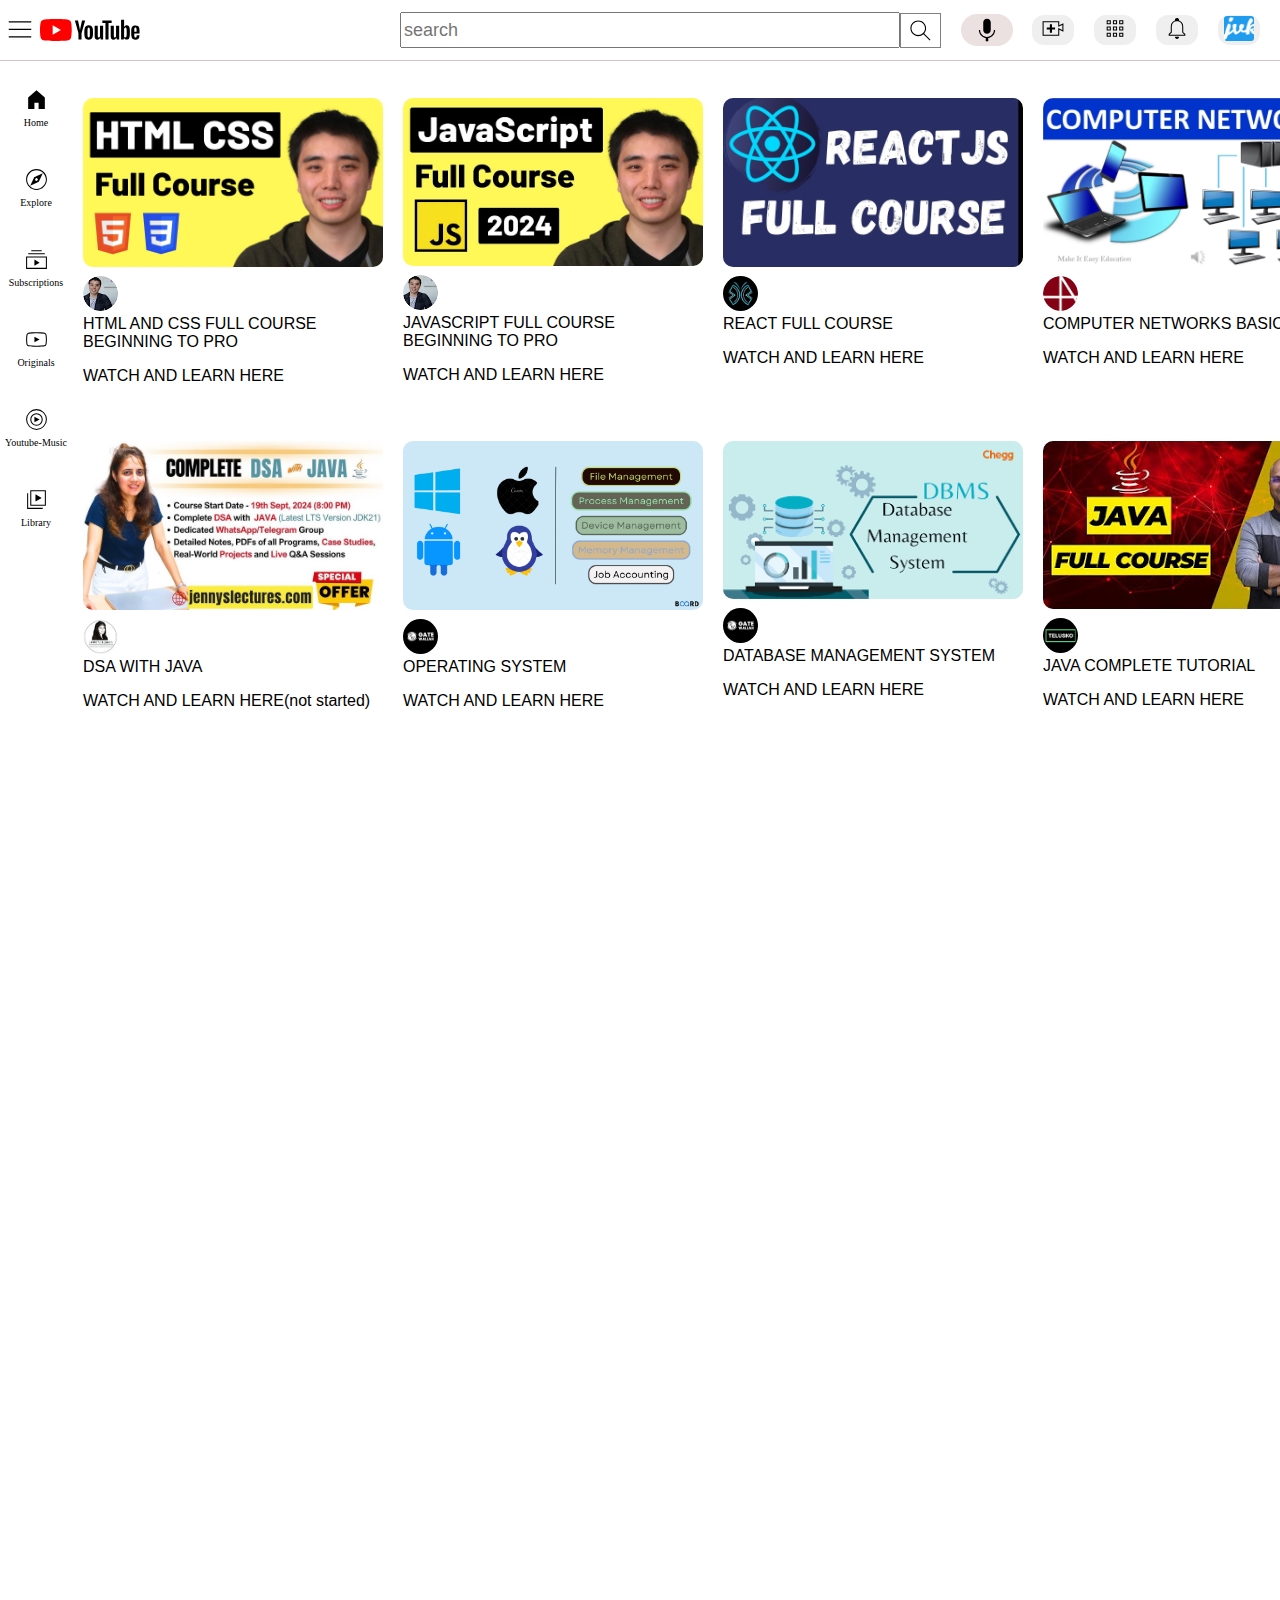
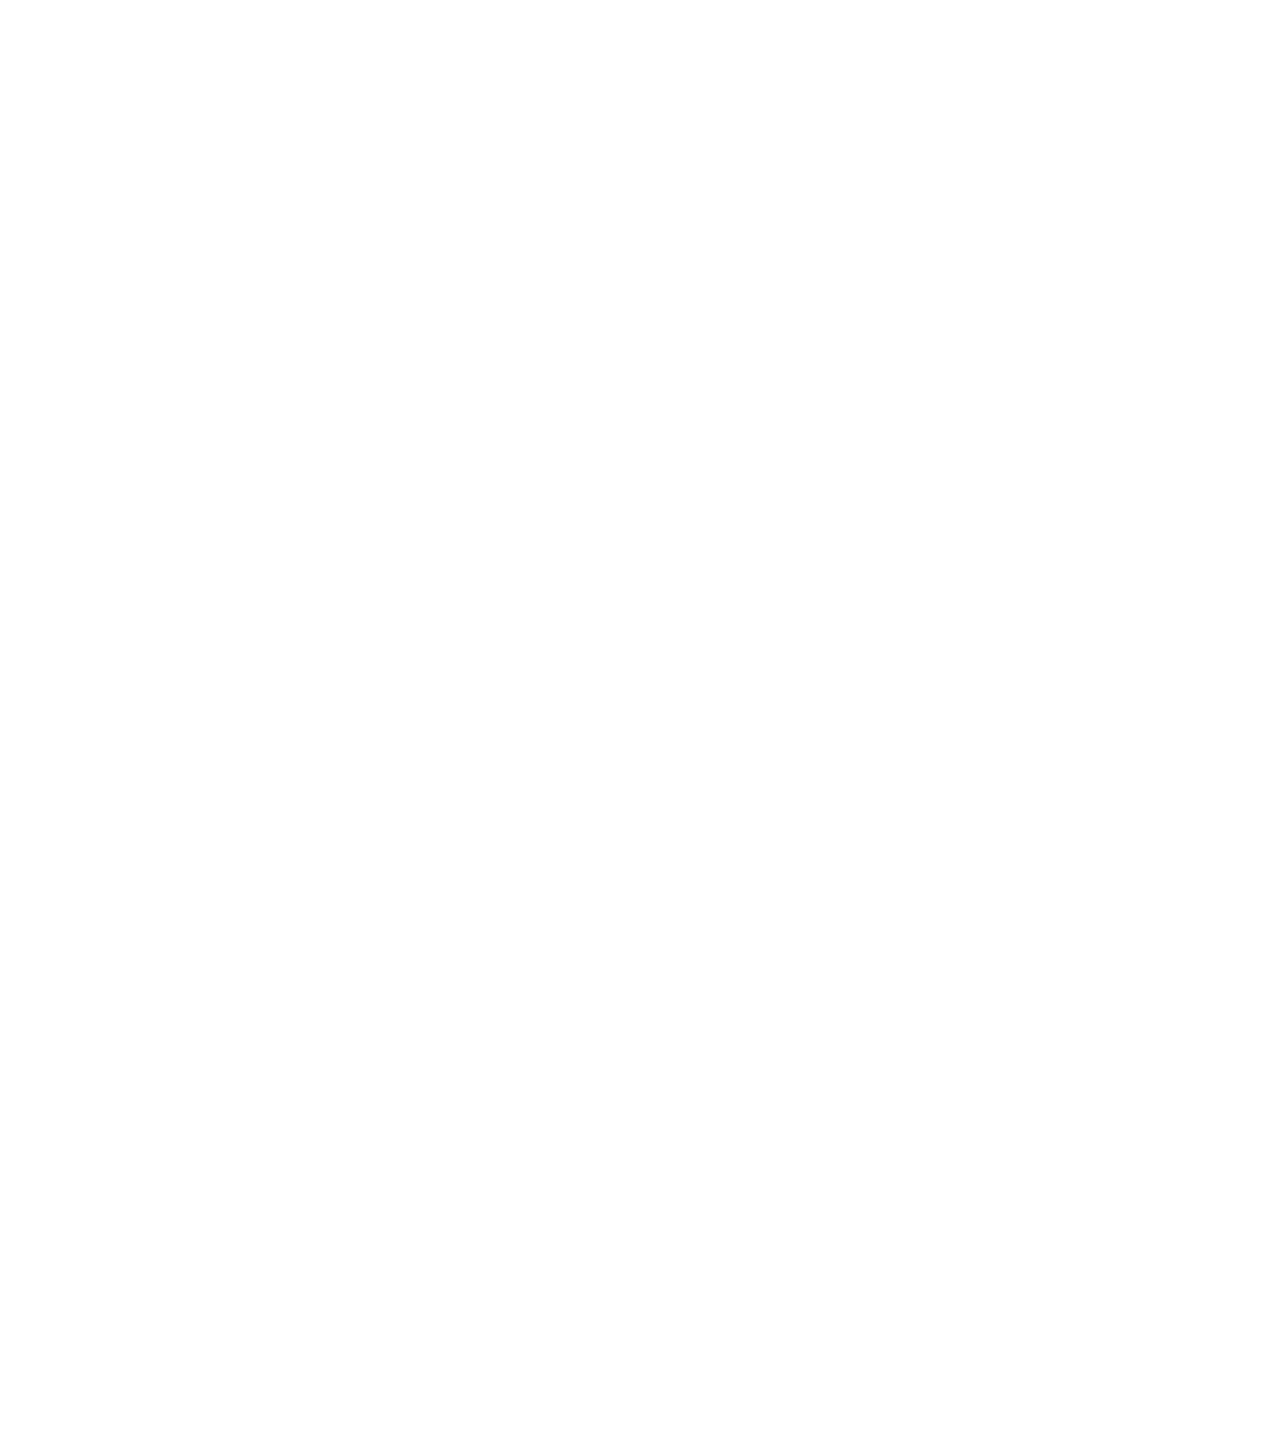
<file: index.html>
<!DOCTYPE html>
<head>
<meta name="viewport" content="width=device-width", initial-scale="1.0">
<title>study material</title>
<link rel="stylesheet" href="yt-styles.css">
<link rel="icon" href="images/favicon-32x32.png">
</head>
<body>
<div class="head-section">
<div class="left-section">
<img class="hamburger" src="images/hamburger-menu.svg">
<img class="yt-logo" src="images/youtube-logo.svg">
</div>
<div class="middle-section">
<div class="search-bar">
<input class="input-class" type="text" placeholder="search"></div>
<button class="search-butt"><img class="search-logo" src="images/search.svg"></button>
<button class="voice-butt"><img class="voice-logo" src="images/voice-search-icon (2).svg"></button>
</div>

<div class="right-section dom_purpose action">
<!--<button class="rs-butt"><img class="upload-img"src="images/upload.svg"></button>
<button class="rs-butt"><img class="upload-img" src="images/youtube-apps.svg"></button>
<button class="rs-butt"><img  class="upload-img" src="images/notifications.svg"></button>
<button class="rs-butt"><img  class="upload-img" src="images/favicon-32x32.png"></button>-->
</div>
</div>
</div>
<div class="sidebar sidebar_dom">
</div>
<div class="grid-div js-dom-purpose">
<div>
<!--<div>
<img class="img-class" src="thumb-nails/thumbnail-1.webp">
</div>
<div class="grid-div2">
<div class="channel-picture">
<img class="img-channel" src="thumb-nails/channel-1.jpeg">
</div>
<div class="video-info">
<p class="para1">Mix-Mahaan-Missing Me?Video|Dhruv vikram, Subbaraj</p>
<p class="para2">santhosh Narayanan,sai abhyananakkar</p>
</div>
</div>
</div>-->
</div>
<script src="yt-script.js"></script>
</body>
</html>
</file>
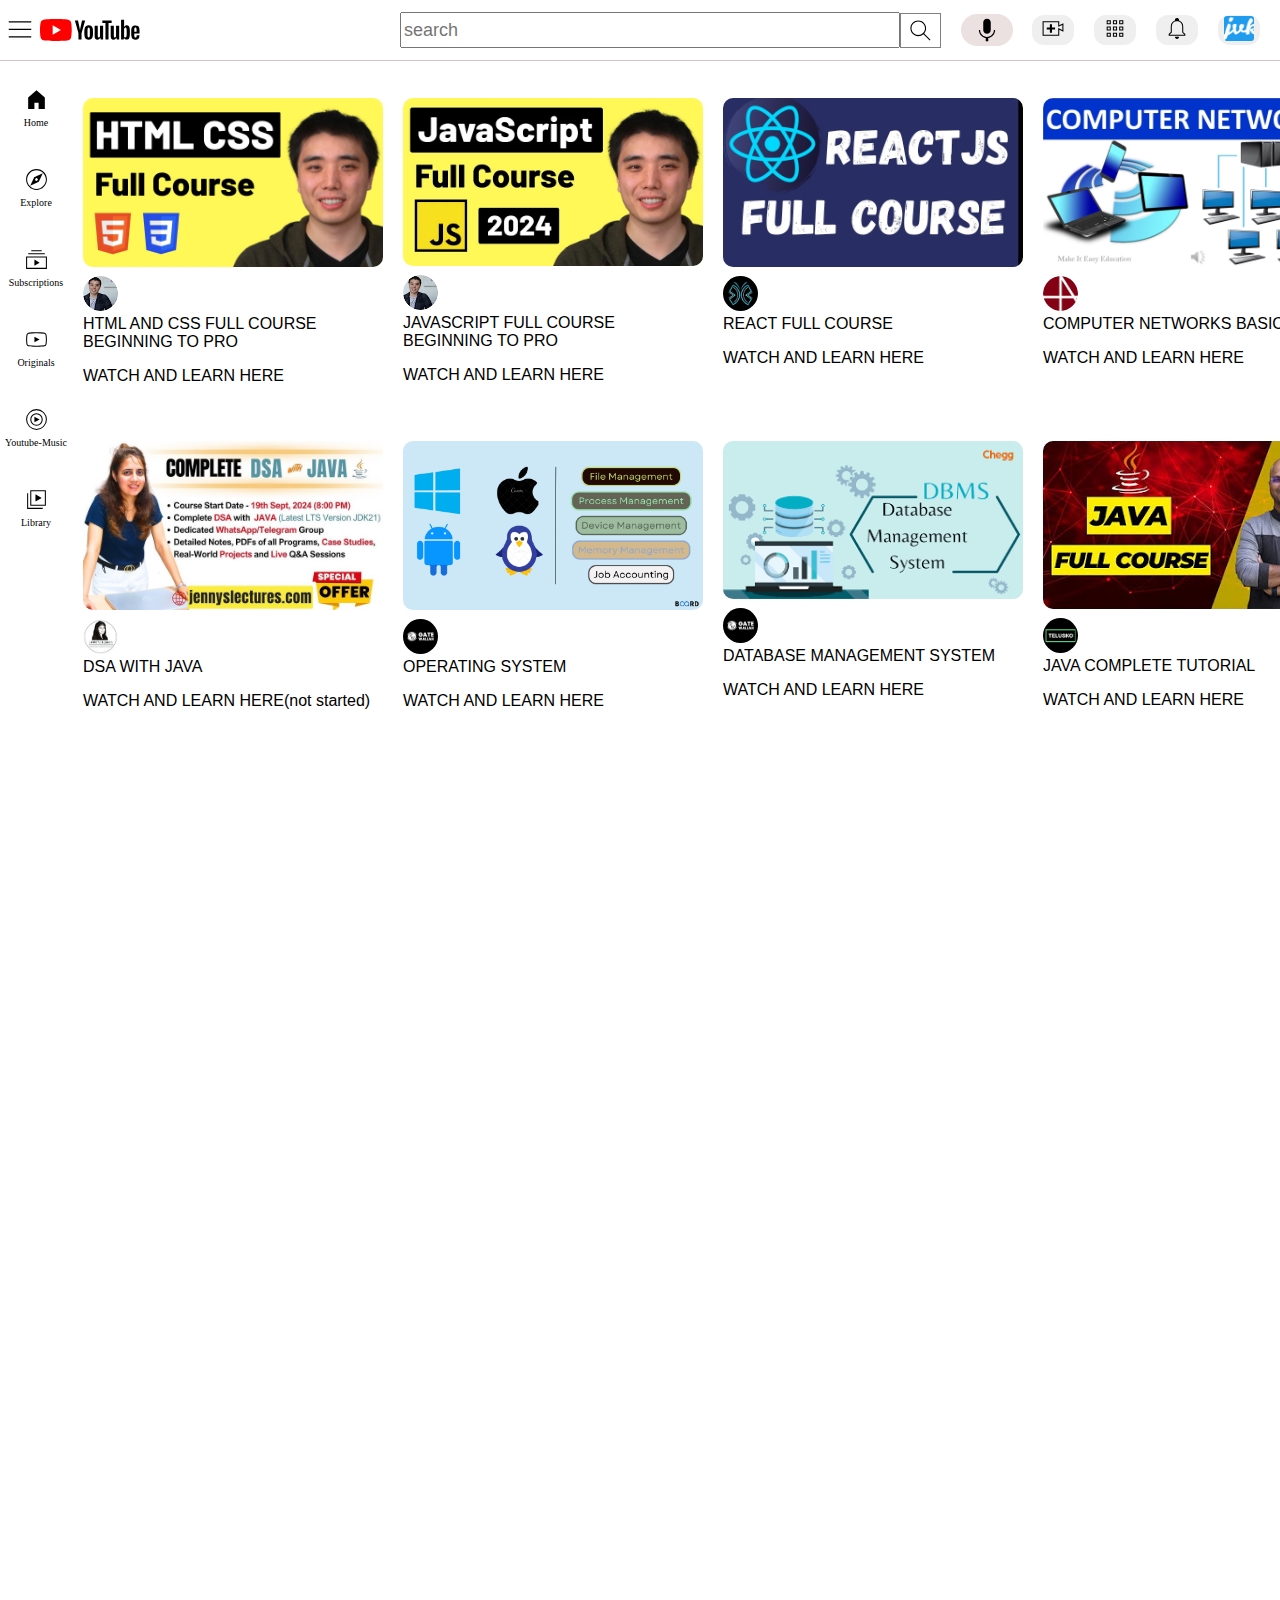
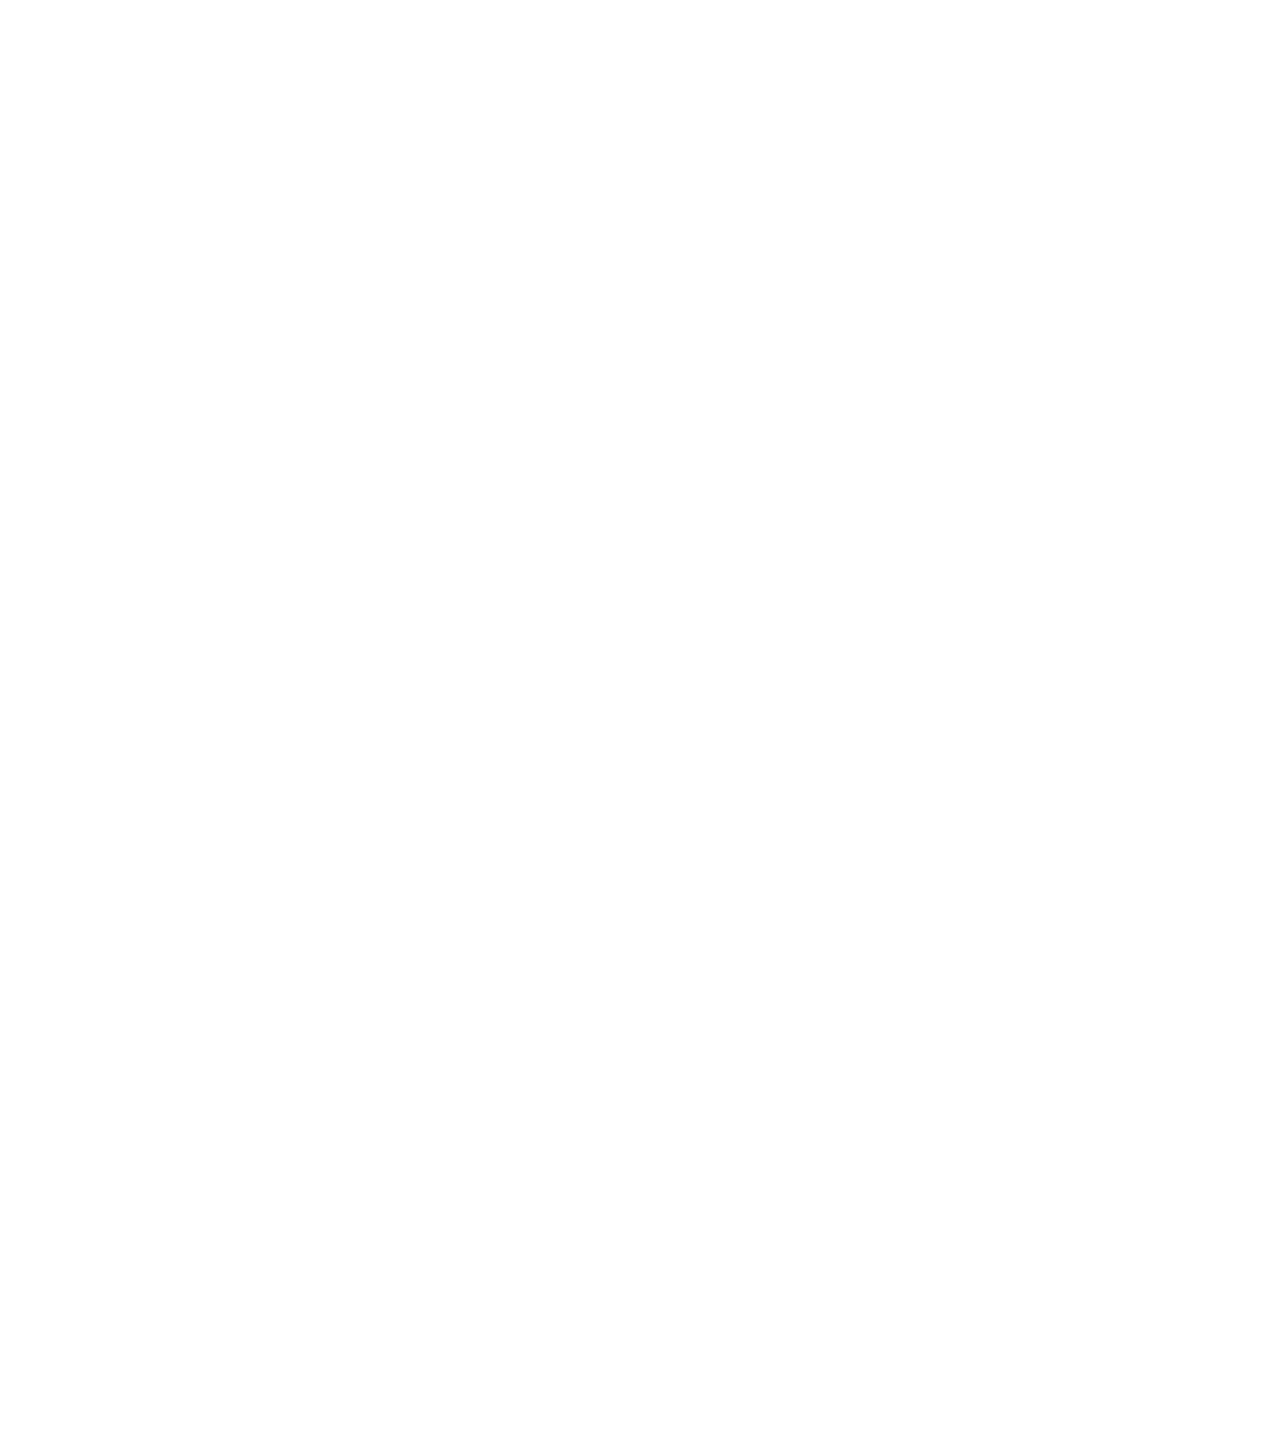
<file: youtube-clone.html>
<!DOCTYPE html>
<head>
<meta name="viewport" content="width=device-width", initial-scale="1.0">
<title>study material</title>
<link rel="stylesheet" href="yt-styles.css">
<link rel="icon" href="images/favicon-32x32.png">
</head>
<body>
<div class="head-section">
<div class="left-section">
<img class="hamburger" src="images/hamburger-menu.svg">
<img class="yt-logo" src="images/youtube-logo.svg">
</div>
<div class="middle-section">
<div class="search-bar">
<input class="input-class" type="text" placeholder="search"></div>
<button class="search-butt"><img class="search-logo" src="images/search.svg"></button>
<button class="voice-butt"><img class="voice-logo" src="images/voice-search-icon (2).svg"></button>
</div>

<div class="right-section dom_purpose action">
<!--<button class="rs-butt"><img class="upload-img"src="images/upload.svg"></button>
<button class="rs-butt"><img class="upload-img" src="images/youtube-apps.svg"></button>
<button class="rs-butt"><img  class="upload-img" src="images/notifications.svg"></button>
<button class="rs-butt"><img  class="upload-img" src="images/favicon-32x32.png"></button>-->
</div>
</div>
</div>
<div class="sidebar sidebar_dom">
</div>
<div class="grid-div js-dom-purpose">
<div>
<!--<div>
<img class="img-class" src="thumb-nails/thumbnail-1.webp">
</div>
<div class="grid-div2">
<div class="channel-picture">
<img class="img-channel" src="thumb-nails/channel-1.jpeg">
</div>
<div class="video-info">
<p class="para1">Mix-Mahaan-Missing Me?Video|Dhruv vikram, Subbaraj</p>
<p class="para2">santhosh Narayanan,sai abhyananakkar</p>
</div>
</div>
</div>-->
</div>
<script src="yt-script.js"></script>
</body>
</html>
</file>
<file: yt-styles.css>
.head-section {
    display: flex;
    margin-bottom: 70px;
    height: 60px;
    position: fixed;
    top: 0;
    left: 0;
    right: 0;
    background-color: white;
    border-bottom-width: 1px;
    border-bottom-style: solid;
    border-bottom-color: rgb(213, 194, 194);
}

body {
    padding-top: 40px;
    height: 3000px;
}

.left-section {
    width: 200px;
    margin-right: 200px;
    display: flex;
    align-items: center;
}

.hamburger,
.yt-logo {
    width: 30px;
    margin-left: 5px;
}

.yt-logo {
    width: 100px
}

.middle-section {
    align-items: center;
    display: flex;
    flex: 1;
}

.input-class {
    display: flex;
    flex: 1;
    height: 30px;
}

.search-bar {
    display: flex;
    flex: 1;
    max-width: 500px;
}

.input-class::placeholder {
    font-size: 18px;
}

.input-class {
    font-size: 18px;
}

.search-logo {
    border: 1px solid rgb(129, 119, 119);
    width: 27px;
    height: 31px;
    border: none;
    display: flex;
    align-items: center;
}

.voice-logo {
    width: 40px;
    height: 30px;
    display: flex;
    align-items: center;
}

.voice-butt {
    border: none;
    margin-left: 10px;
    background-color: rgb(235, 225, 225);
    border-radius: 30px;
}

.search-butt {
    background-color: white;
    border: 1px solid gray;
    margin-right: 10px;
}

.right-section {
    display: flex;
    align-items: center;
    flex-shrink: 0;
}

.rs-butt {
    margin-right: 20px;
    border: none;
    border-radius: 12px;
}

.upload-img {
    width: 30px;
    height: 25px;
}

.sidebar {
    top: 70px;
    left: 0;
    position: fixed;
    bottom: 0;
    width: 72px;
    background-color: white;
    width: 72px;
}

.sidebar-content {
    display: flex;
    justify-content: center;
    align-items: center;
    height: 75px;
    margin-bottom: 5px;
    display: flex;
    flex-direction: column;
    font-size: 10px;
}

.sidebar img {
    height: 25px;
    padding-bottom: 5px;
}

.sidebar-content:hover {
    background-color: rgb(234, 233, 233);
    cursor: pointer;
}

.grid-div {
    display: grid;
    grid-template-columns: 1fr 1fr 1fr 1fr;
    column-gap: 20px;
    row-gap: 40px;
    margin-top: 50px;
    padding-left: 75px;
}

.grid-div2 {
    display: grid;
    grid-template-columns: 50px 250px;
}

.img-class {
    width: 300px;
    display: inline-block;
    margin-bottom: 0px;
    border-radius: 10px;
}

.channel-picture {
    vertical-align: top;
}

.video-info {
    display: inline-block;
}

.para1 {
    margin-top: 0;
}

.img-channel {
    width: 35px;
    border-radius: 50px;
    margin-top: 5px;
}

p {
    font-family: Roboto, Arial;
}
</file>
